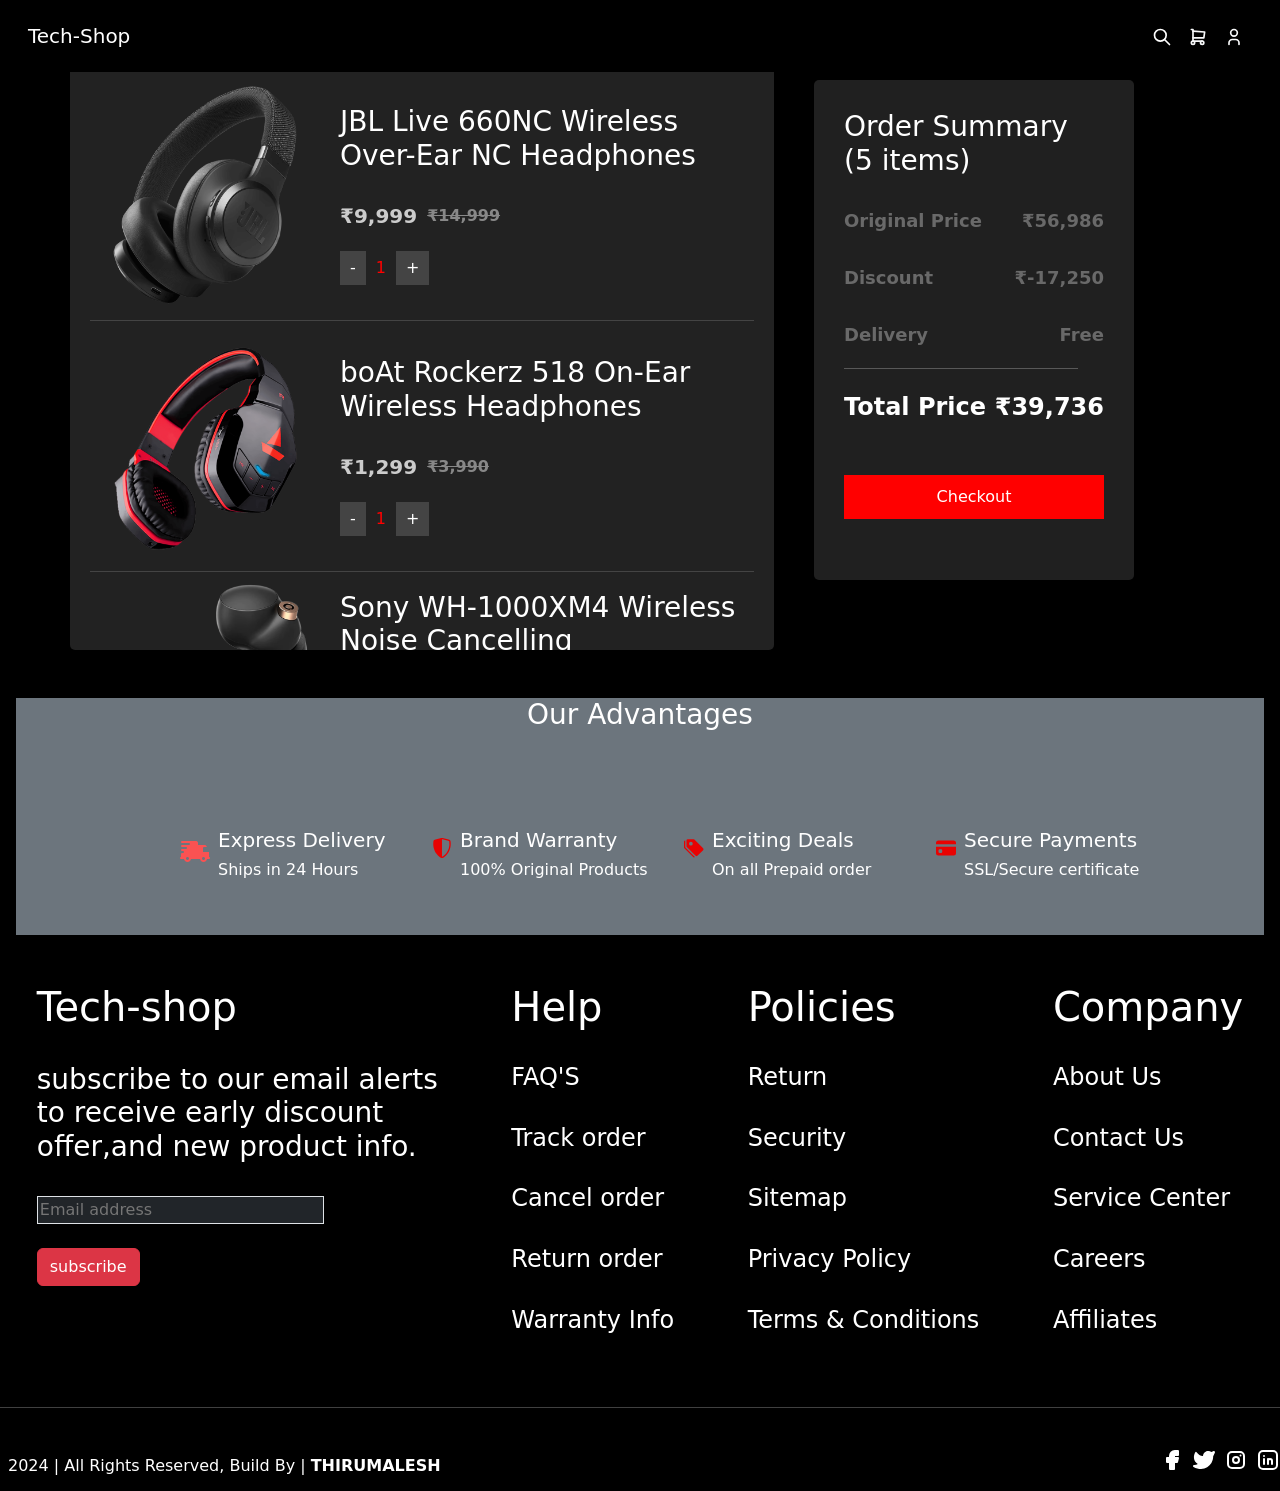
<file: cart.html>
<!DOCTYPE html>
<html>
<head>
    <meta charset="UTF-8">
    <meta name="viewport" content="width=device-width, initial-scale=1.0">
    <title>cart</title>
    <link href="https://cdn.jsdelivr.net/npm/bootstrap@5.3.3/dist/css/bootstrap.min.css" rel="stylesheet" integrity="sha384-QWTKZyjpPEjISv5WaRU9OFeRpok6YctnYmDr5pNlyT2bRjXh0JMhjY6hW+ALEwIH" crossorigin="anonymous">
    <link rel="stylesheet" href="./cart.css">
  </head>
<body class="bg-black text-white">

<!-- Navbar -->
 <header>
    <nav class="navbar fixed-top p-3 mb-2 bg-black text-white" >
        <div class="container-fluid">
          <a class="navbar-brand text-white" href="./index.html">Tech-Shop</a>
          <div class="d-flex ">
            <div class="p-2">
          <svg  xmlns="http://www.w3.org/2000/svg"  width="20"  height="20"  viewBox="0 0 24 24"  fill="none"  stroke="currentColor"  stroke-width="2"  stroke-linecap="round"  stroke-linejoin="round"  class="icon icon-tabler icons-tabler-outline icon-tabler-search"><path stroke="none" d="M0 0h24v24H0z" fill="none"/><path d="M10 10m-7 0a7 7 0 1 0 14 0a7 7 0 1 0 -14 0" /><path d="M21 21l-6 -6" /></svg>
          </div>
          <div class="p-2">
            <a href="./cart.html" class="link-light link-offset-2 link-underline-opacity-25 link-underline-opacity-100-hover">
          <svg  xmlns="http://www.w3.org/2000/svg"  width="20"  height="20"  viewBox="0 0 24 24"  fill="none"  stroke="currentColor"  stroke-width="2"  stroke-linecap="round"  stroke-linejoin="round"  class="icon icon-tabler icons-tabler-outline icon-tabler-shopping-cart"><path stroke="none" d="M0 0h24v24H0z" fill="none"/><path d="M6 19m-2 0a2 2 0 1 0 4 0a2 2 0 1 0 -4 0" /><path d="M17 19m-2 0a2 2 0 1 0 4 0a2 2 0 1 0 -4 0" /><path d="M17 17h-11v-14h-2" /><path d="M6 5l14 1l-1 7h-13" /></svg>
          </a>
          </div>
          <div class="p-2">
            <a href="./login.html" class="link-light link-offset-2 link-underline-opacity-25 link-underline-opacity-100-hover">
          <svg  xmlns="http://www.w3.org/2000/svg"  width="20"  height="20"  viewBox="0 0 24 24"  fill="none"  stroke="currentColor"  stroke-width="2"  stroke-linecap="round"  stroke-linejoin="round"  class="icon icon-tabler icons-tabler-outline icon-tabler-user"><path stroke="none" d="M0 0h24v24H0z" fill="none"/><path d="M8 7a4 4 0 1 0 8 0a4 4 0 0 0 -8 0" /><path d="M6 21v-2a4 4 0 0 1 4 -4h4a4 4 0 0 1 4 4v2" /></svg> </a>
          </div>
        </div>
        </div>
      </nav>
</header>

<!-- cart card -->
<div class="cart-content d-flex">
  <div class="cart-items ">
    <div class="cart-item">
      <img src="./images/jbl660nc-1.png" alt="JBL Headphones" class="product-img">
      <div class="item-details">
        <h3>JBL Live 660NC Wireless Over-Ear NC Headphones</h3>
        <div class="price">
          <span class="current-price">₹9,999</span>
          <span class="original-price">₹14,999</span>
        </div>
        <div class="quantity-control">
          <button class="btn-decrement">-</button>
          <span class="item-quantity">1</span>
          <button class="btn-increment">+</button>
        </div>
      </div>
      <i class="fa fa-trash delete-icon"></i>
    </div>

    <div class="cart-item">
      <img src="./images/boat518-1.png" alt="Boat Headphones" class="product-img">
      <div class="item-details">
        <h3>boAt Rockerz 518 On-Ear Wireless Headphones</h3>
        <div class="price">
          <span class="current-price">₹1,299</span>
          <span class="original-price">₹3,990</span>
        </div>
        <div class="quantity-control">
          <button class="btn-decrement">-</button>
          <span class="item-quantity">1</span>
          <button class="btn-increment">+</button>
        </div>
      </div>
      <i class="fa fa-trash delete-icon"></i>
    </div>

    <div class="cart-item">
      <img src="./images/sony1000xm4-1.png" alt="Sony Headphones" class="product-img">
      <div class="item-details">
        <h3>Sony WH-1000XM4 Wireless Noise Cancelling Headphones</h3>
        <div class="price">
          <span class="current-price">₹24,990</span>
          <span class="original-price">₹29,990</span>
        </div>
        <div class="quantity-control">
          <button class="btn-decrement">-</button>
          <span class="item-quantity">1</span>
          <button class="btn-increment">+</button>
        </div>
      </div>
      <i class="fa fa-trash delete-icon"></i>
    </div>

    <div class="cart-item">
      <img src="./images/boat110-1.png" alt="AirPods Pro" class="product-img">
      <div class="item-details">
        <h3>boat Bassheads 110</h3>
        <div class="price">
          <span class="current-price">₹449</span>
          <span class="original-price">₹999</span>
        </div>
        <div class="quantity-control">
          <button class="btn-decrement">-</button>
          <span class="item-quantity">1</span>
          <button class="btn-increment">+</button>
        </div>
      </div>
      <i class="fa fa-trash delete-icon"></i>
    </div>

    <div class="cart-item">
      <img src="./images/jbl100-1.png" alt="Anker Soundcore" class="product-img">
      <div class="item-details">
        <h3>JBL wave 100</h3>
        <div class="price">
          <span class="current-price">₹2,999</span>
          <span class="original-price">₹6,999</span>
        </div>
        <div class="quantity-control">
          <button class="btn-decrement">-</button>
          <span class="item-quantity">1</span>
          <button class="btn-increment">+</button>
        </div>
      </div>
      <i class="fa fa-trash delete-icon"></i>
    </div>
  </div>

  <div class="order-summary ">
    <h3>Order Summary (5 items)</h3>
    <div class="summary-item">
      <span>Original Price</span>
      <span>₹56,986 </span>
    </div>
    <div class="summary-item">
      <span>Discount</span>
      <span class="discount">₹-17,250</span>
    </div>
    <div class="summary-item ">
      <span>Delivery</span>
      <span class="free">Free</span>
    </div>
    <hr style="width: 90%; margin-top: 20px; margin-bottom: 20px;">
    <div class="total">
      <span>Total Price</span>
      <span>₹39,736</span>
    </div>
    <button class="checkout-btn">Checkout</button>
  </div>
  </div>



    <!-- <div>
    <div class=" col  ">
      <img src="./images/jbl660nc-1.png " height="100px">
    </div>
    <div></div>
    <div></div>
    <div></div>
    </div>
    <hr> -->

    <!-- <div>
    <div class=" col ">
      <img src="./images/jbl660nc-1.png " height="100px">
    </div>
    <div></div>
    <div></div>
    <div></div>
    </div> -->




 <!-- section part -->
 <section class="bg-secondary m-3 mt-5">
    <h3 class="text-center">Our Advantages</h3>
    <div class="row m-5 p-5">
      <div class="col ms-5 d-flex">
           <div class="p-2">
             <img src="./images/icons8-truck-30.png">
           </div>
          <div>
             <h5>Express Delivery</h5>
             <h6>Ships in 24 Hours</h6>
          </div>
      </div>
      
      <div class="col d-flex">
        <div class="p-2">
        <svg xmlns="http://www.w3.org/2000/svg" width="20" height="20" fill="#E80202" class="bi bi-shield-shaded" viewBox="0 0 16 16">
<path fill-rule="evenodd"
  d="M8 14.933a1 1 0 0 0 .1-.025q.114-.034.294-.118c.24-.113.547-.29.893-.533a10.7 10.7 0 0 0 2.287-2.233c1.527-1.997 2.807-5.031 2.253-9.188a.48.48 0 0 0-.328-.39c-.651-.213-1.75-.56-2.837-.855C9.552 1.29 8.531 1.067 8 1.067zM5.072.56C6.157.265 7.31 0 8 0s1.843.265 2.928.56c1.11.3 2.229.655 2.887.87a1.54 1.54 0 0 1 1.044 1.262c.596 4.477-.787 7.795-2.465 9.99a11.8 11.8 0 0 1-2.517 2.453 7 7 0 0 1-1.048.625c-.28.132-.581.24-.829.24s-.548-.108-.829-.24a7 7 0 0 1-1.048-.625 11.8 11.8 0 0 1-2.517-2.453C1.928 10.487.545 7.169 1.141 2.692A1.54 1.54 0 0 1 2.185 1.43 63 63 0 0 1 5.072.56" />
              </svg>
          </div>
          <div>
              <h5>Brand Warranty</h5>
              <h6>100% Original Products</h6>
          </div>
          </div>

          
      <div class="col d-flex">
        <div class="p-2">
        <svg xmlns="http://www.w3.org/2000/svg" width="20" height="20" fill="#E80202" class="bi bi-tags-fill" viewBox="0 0 16 16">
           <path
         d="M2 2a1 1 0 0 1 1-1h4.586a1 1 0 0 1 .707.293l7 7a1 1 0 0 1 0 1.414l-4.586 4.586a1 1 0 0 1-1.414 0l-7-7A1 1 0 0 1 2 6.586zm3.5 4a1.5 1.5 0 1 0 0-3 1.5 1.5 0 0 0 0 3" />
               <path
           d="M1.293 7.793A1 1 0 0 1 1 7.086V2a1 1 0 0 0-1 1v4.586a1 1 0 0 0 .293.707l7 7a1 1 0 0 0 1.414 0l.043-.043z"/></svg>
        </div>
        <div>
        <h5>Exciting Deals</h5>
        <h6>On all Prepaid order</h6>
      </div>
      </div>



      <div class="col d-flex">
        <div class="p-2">
        <svg xmlns="http://www.w3.org/2000/svg" width="20" height="20" fill="#E80202" class="bi bi-credit-card-fill" viewBox="0 0 16 16">
         <path d="M0 4a2 2 0 0 1 2-2h12a2 2 0 0 1 2 2v1H0zm0 3v5a2 2 0 0 0 2 2h12a2 2 0 0 0 2-2V7zm3 2h1a1 1 0 0 1 1 1v1a1 1 0 0 1-1 1H3a1 1 0 0 1-1-1v-1a1 1 0 0 1 1-1" /> </svg>
          </div>
          <div>
        <h5>Secure Payments</h5>
        <h6>SSL/Secure certificate</h6>
      </div>
      </div>
      </div>
  </section>

 <!--footer part  -->
 <footer class="bg-black text-white">
    <section class="d-flex justify-content-around">
        <div>
            <h1>Tech-shop</h1><br>
            <h3>subscribe to our email alerts<br> to receive early discount<br> offer,and new product info. </h3><br>
            <input id="email" type="email"placeholder="Email address" size="30%"class="bg-dark border" ><br></br>
            <button type="button" class="btn btn-danger">subscribe</button>
            
        </div>

        <div>
            <h1>Help</h1><br>
            <h4>FAQ'S</h4><br>
            <h4>Track order</h4><br>
            <h4>Cancel order</h4><br>
            <h4>Return order</h4><br>
            <h4>Warranty Info</h4>
        </div>

        <div>
            <h1>Policies</h1><br>
            <h4>Return</h4><br>
            <h4>Security</h4><br>
            <h4>Sitemap</h4><br>
            <h4>Privacy Policy</h4><br>
            <h4>Terms & Conditions</h4>                
        </div>

        <div>
            <h1>Company</h1><br>
            <h4>About Us</h4><br>
            <h4>Contact Us</h4><br>
            <h4>Service Center</h4><br>
            <h4>Careers</h4><br>
            <h4>Affiliates</h4><br>
        </div>
    </section>
    <br>
    <hr>
    <br>
    <section class="d-flex ">
        <div class="p-2 flex-grow-1">
            <h6>2024 | All Rights Reserved, Build By | <b>THIRUMALESH</b></h6>
        </div>
        <div class="d-flex">
            <div class="ms-2"><svg  xmlns="http://www.w3.org/2000/svg"  width="24"  height="24"  viewBox="0 0 24 24"  fill="currentColor"  class="icon icon-tabler icons-tabler-filled icon-tabler-brand-facebook"><path stroke="none" d="M0 0h24v24H0z" fill="none"/><path d="M18 2a1 1 0 0 1 .993 .883l.007 .117v4a1 1 0 0 1 -.883 .993l-.117 .007h-3v1h3a1 1 0 0 1 .991 1.131l-.02 .112l-1 4a1 1 0 0 1 -.858 .75l-.113 .007h-2v6a1 1 0 0 1 -.883 .993l-.117 .007h-4a1 1 0 0 1 -.993 -.883l-.007 -.117v-6h-2a1 1 0 0 1 -.993 -.883l-.007 -.117v-4a1 1 0 0 1 .883 -.993l.117 -.007h2v-1a6 6 0 0 1 5.775 -5.996l.225 -.004h3z" /></svg></div>
            <div class="ms-2"><svg  xmlns="http://www.w3.org/2000/svg"  width="24"  height="24"  viewBox="0 0 24 24"  fill="currentColor"  class="icon icon-tabler icons-tabler-filled icon-tabler-brand-twitter"><path stroke="none" d="M0 0h24v24H0z" fill="none"/><path d="M14.058 3.41c-1.807 .767 -2.995 2.453 -3.056 4.38l-.002 .182l-.243 -.023c-2.392 -.269 -4.498 -1.512 -5.944 -3.531a1 1 0 0 0 -1.685 .092l-.097 .186l-.049 .099c-.719 1.485 -1.19 3.29 -1.017 5.203l.03 .273c.283 2.263 1.5 4.215 3.779 5.679l.173 .107l-.081 .043c-1.315 .663 -2.518 .952 -3.827 .9c-1.056 -.04 -1.446 1.372 -.518 1.878c3.598 1.961 7.461 2.566 10.792 1.6c4.06 -1.18 7.152 -4.223 8.335 -8.433l.127 -.495c.238 -.993 .372 -2.006 .401 -3.024l.003 -.332l.393 -.779l.44 -.862l.214 -.434l.118 -.247c.265 -.565 .456 -1.033 .574 -1.43l.014 -.056l.008 -.018c.22 -.593 -.166 -1.358 -.941 -1.358l-.122 .007a.997 .997 0 0 0 -.231 .057l-.086 .038a7.46 7.46 0 0 1 -.88 .36l-.356 .115l-.271 .08l-.772 .214c-1.336 -1.118 -3.144 -1.254 -5.012 -.554l-.211 .084z" /></svg></div>
            <div class="ms-2"><svg  xmlns="http://www.w3.org/2000/svg"  width="24"  height="24"  viewBox="0 0 24 24"  fill="none"  stroke="currentColor"  stroke-width="2"  stroke-linecap="round"  stroke-linejoin="round"  class="icon icon-tabler icons-tabler-outline icon-tabler-brand-instagram"><path stroke="none" d="M0 0h24v24H0z" fill="none"/><path d="M4 8a4 4 0 0 1 4 -4h8a4 4 0 0 1 4 4v8a4 4 0 0 1 -4 4h-8a4 4 0 0 1 -4 -4z" /><path d="M9 12a3 3 0 1 0 6 0a3 3 0 0 0 -6 0" /><path d="M16.5 7.5v.01" /></svg></div>
            <div class="ms-2"><svg  xmlns="http://www.w3.org/2000/svg"  width="24"  height="24"  viewBox="0 0 24 24"  fill="none"  stroke="currentColor"  stroke-width="2"  stroke-linecap="round"  stroke-linejoin="round"  class="icon icon-tabler icons-tabler-outline icon-tabler-brand-linkedin"><path stroke="none" d="M0 0h24v24H0z" fill="none"/><path d="M8 11v5" /><path d="M8 8v.01" /><path d="M12 16v-5" /><path d="M16 16v-3a2 2 0 1 0 -4 0" /><path d="M3 7a4 4 0 0 1 4 -4h10a4 4 0 0 1 4 4v10a4 4 0 0 1 -4 4h-10a4 4 0 0 1 -4 -4z" /></svg></div>
        </div>
    </section>
</footer> 
<script src="https://cdn.jsdelivr.net/npm/bootstrap@5.3.3/dist/js/bootstrap.bundle.min.js" integrity="sha384-YvpcrYf0tY3lHB60NNkmXc5s9fDVZLESaAA55NDzOxhy9GkcIdslK1eN7N6jIeHz" crossorigin="anonymous"></script>
</body>
</html>
</file>
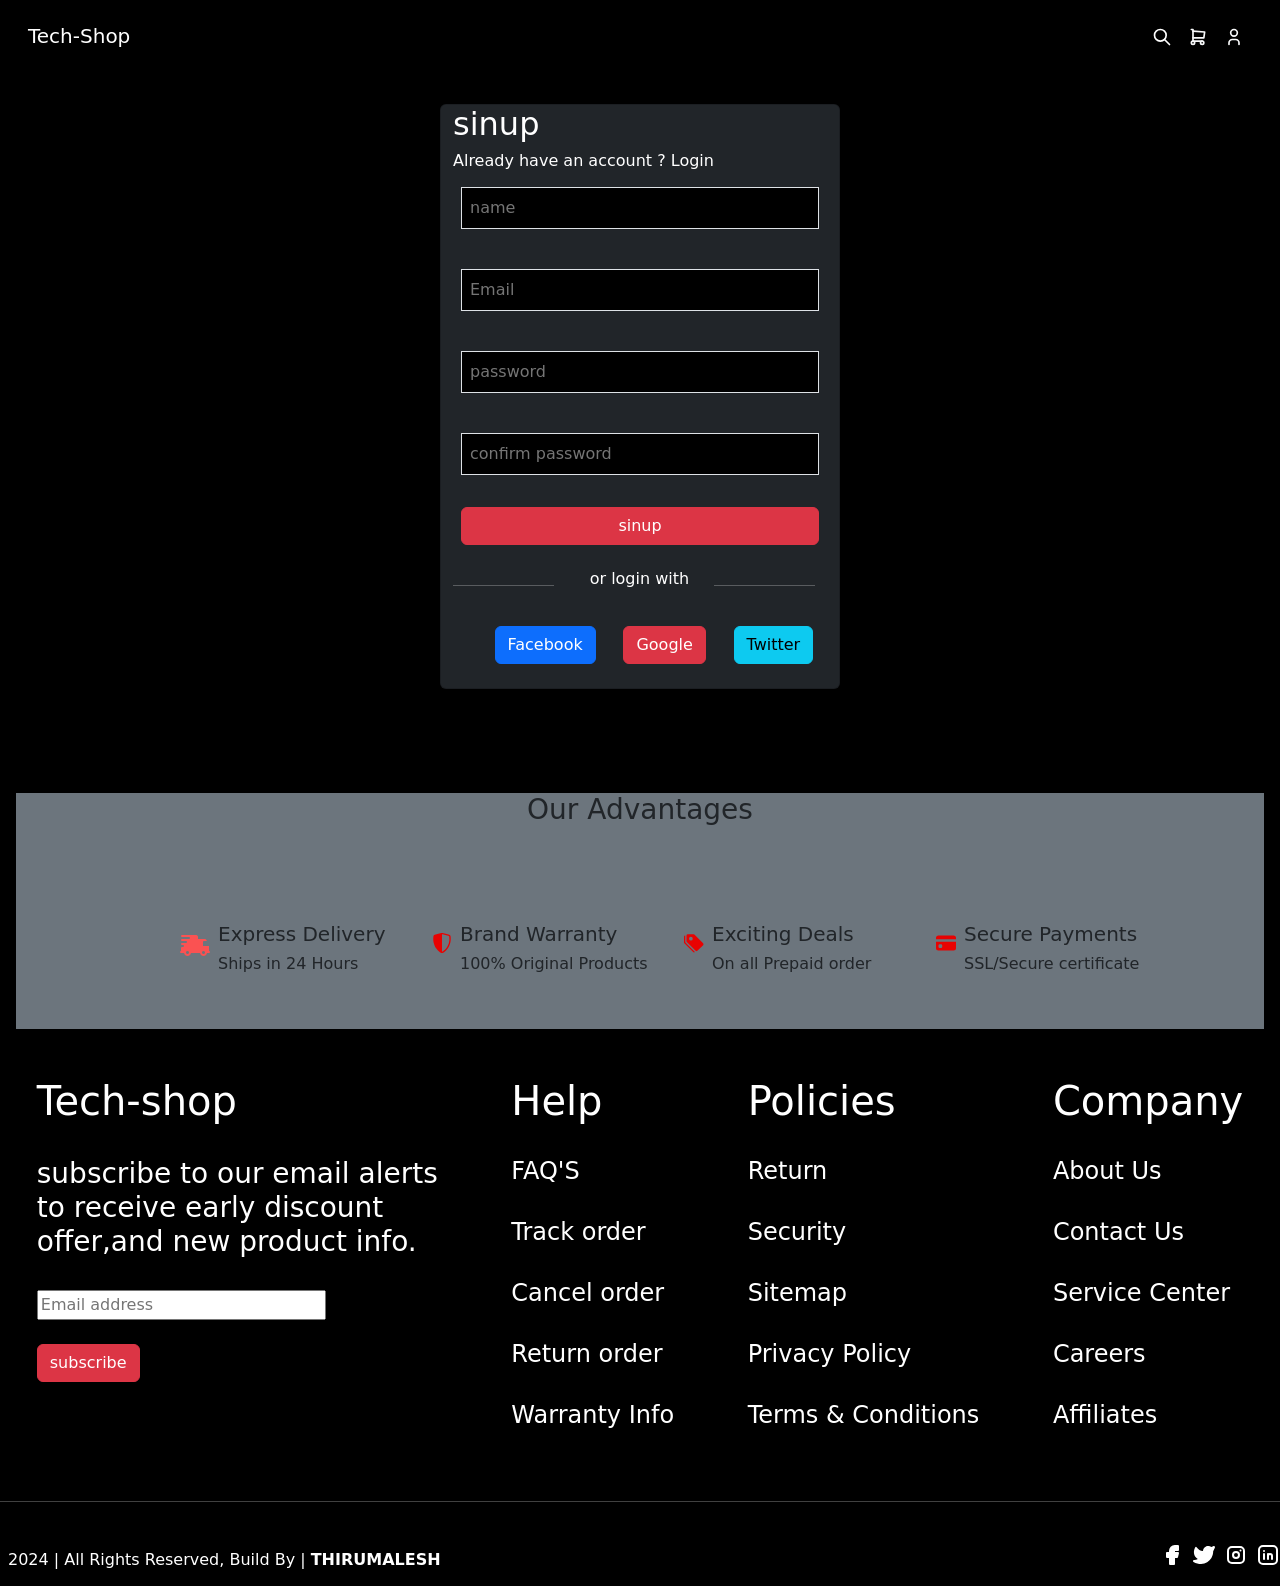
<file: login.html>
<!DOCTYPE html>
<html>
<head>
    <meta charset="UTF-8">
    <meta name="viewport" content="width=device-width, initial-scale=1.0">
    <title>login </title>
    <link href="https://cdn.jsdelivr.net/npm/bootstrap@5.3.3/dist/css/bootstrap.min.css" rel="stylesheet" integrity="sha384-QWTKZyjpPEjISv5WaRU9OFeRpok6YctnYmDr5pNlyT2bRjXh0JMhjY6hW+ALEwIH" crossorigin="anonymous">
</head>
<body class="bg-black">
<!-- Navbar -->
 <header>
    <nav class="navbar fixed-top p-3 mb-2 bg-black text-white" >
        <div class="container-fluid">
          <a class="navbar-brand text-white" href="./index.html">Tech-Shop</a>
          <div class="d-flex ">
            <div class="p-2">
          <svg  xmlns="http://www.w3.org/2000/svg"  width="20"  height="20"  viewBox="0 0 24 24"  fill="none"  stroke="currentColor"  stroke-width="2"  stroke-linecap="round"  stroke-linejoin="round"  class="icon icon-tabler icons-tabler-outline icon-tabler-search"><path stroke="none" d="M0 0h24v24H0z" fill="none"/><path d="M10 10m-7 0a7 7 0 1 0 14 0a7 7 0 1 0 -14 0" /><path d="M21 21l-6 -6" /></svg>
          </div>
          <div class="p-2">
            <a href="./cart.html" class="link-light link-offset-2 link-underline-opacity-25 link-underline-opacity-100-hover">
          <svg  xmlns="http://www.w3.org/2000/svg"  width="20"  height="20"  viewBox="0 0 24 24"  fill="none"  stroke="currentColor"  stroke-width="2"  stroke-linecap="round"  stroke-linejoin="round"  class="icon icon-tabler icons-tabler-outline icon-tabler-shopping-cart"><path stroke="none" d="M0 0h24v24H0z" fill="none"/><path d="M6 19m-2 0a2 2 0 1 0 4 0a2 2 0 1 0 -4 0" /><path d="M17 19m-2 0a2 2 0 1 0 4 0a2 2 0 1 0 -4 0" /><path d="M17 17h-11v-14h-2" /><path d="M6 5l14 1l-1 7h-13" /></svg>
          </a>
          </div>
          <div class="p-2">
            <a href="./login.html" class="link-light link-offset-2 link-underline-opacity-25 link-underline-opacity-100-hover">
          <svg  xmlns="http://www.w3.org/2000/svg"  width="20"  height="20"  viewBox="0 0 24 24"  fill="none"  stroke="currentColor"  stroke-width="2"  stroke-linecap="round"  stroke-linejoin="round"  class="icon icon-tabler icons-tabler-outline icon-tabler-user"><path stroke="none" d="M0 0h24v24H0z" fill="none"/><path d="M8 7a4 4 0 1 0 8 0a4 4 0 0 0 -8 0" /><path d="M6 21v-2a4 4 0 0 1 4 -4h4a4 4 0 0 1 4 4v2" /></svg> </a>
          </div>
        </div>
        </div>
      </nav>
</header>


<section class="">
    <div class="row m-5 p-2 flex-grow-1 justify-content-around text-white" >
      <form class=" card m-5  bg-dark text-white" style=" width: 25rem;">
        <h2>sinup</h2>
        <h6>Already have an account ? Login</h6>
      <input class="m-2 bg-black border p-2 text-white" type="text"placeholder="name">
      <br>
      <input class="m-2 bg-black border p-2 text-white " type="text"placeholder="Email">
      <br>
      <input class="m-2 bg-black border p-2 text-white" type="text"placeholder="password">
      <br>
      <input class="m-2 bg-black border p-2 text-white" type="text"placeholder="confirm password">
      <br>
      <button type="button " class="btn btn-danger btn-md ms-2 me-2 ">sinup</button>
      <br>
      <div class="row">
        <div class="col pe-4">
          <hr>
        </div>
        <div class="col">
          <h6>or login with</h6>
        </div>
        <div class="col pe-4">
          <hr>
        </div>
      </div>
      <br>
      <div class="d-flex justify-content-around text-white">
        <div class="bg-black"></div>
        <a href="https://www.facebook.com/login.php/" class="btn btn-primary " target="_blank">Facebook</a>
        <a href="https://accounts.google.com/v3/signin/identifier?elo=1&ifkv=AeZLP990SRY7ZBImdIAyLbCWTwBwxfZzbG-Ru4uRhgJwuo7KzFV-F0SZ74ZBHOgqhZiaPExZGXR1IA&ddm=1&flowName=GlifWebSignIn&flowEntry=ServiceLogin&continue=https%3A%2F%2Faccounts.google.com%2FManageAccount%3Fnc%3D1" class="btn btn-danger" target="_blank">Google</a>
        <a href="https://x.com/i/flow/login?input_flow_data=%7B%22requested_variant%22%3A%22eyIiOiIiLCJteCI6IjIifQ%3D%3D%22%7D" class=" btn btn-info" target="_blank">Twitter</a>
      </div>
      <br>
      </form>
    </div>
</section>



 <!-- section part -->
 <section class="bg-secondary m-3 mt-5">
    <h3 class="text-center">Our Advantages</h3>
    <div class="row m-5 p-5">
      <div class="col ms-5 d-flex">
           <div class="p-2">
             <img src="./images/icons8-truck-30.png">
           </div>
          <div>
             <h5>Express Delivery</h5>
             <h6>Ships in 24 Hours</h6>
          </div>
      </div>
      
      <div class="col d-flex">
        <div class="p-2">
        <svg xmlns="http://www.w3.org/2000/svg" width="20" height="20" fill="#E80202" class="bi bi-shield-shaded" viewBox="0 0 16 16">
<path fill-rule="evenodd"
  d="M8 14.933a1 1 0 0 0 .1-.025q.114-.034.294-.118c.24-.113.547-.29.893-.533a10.7 10.7 0 0 0 2.287-2.233c1.527-1.997 2.807-5.031 2.253-9.188a.48.48 0 0 0-.328-.39c-.651-.213-1.75-.56-2.837-.855C9.552 1.29 8.531 1.067 8 1.067zM5.072.56C6.157.265 7.31 0 8 0s1.843.265 2.928.56c1.11.3 2.229.655 2.887.87a1.54 1.54 0 0 1 1.044 1.262c.596 4.477-.787 7.795-2.465 9.99a11.8 11.8 0 0 1-2.517 2.453 7 7 0 0 1-1.048.625c-.28.132-.581.24-.829.24s-.548-.108-.829-.24a7 7 0 0 1-1.048-.625 11.8 11.8 0 0 1-2.517-2.453C1.928 10.487.545 7.169 1.141 2.692A1.54 1.54 0 0 1 2.185 1.43 63 63 0 0 1 5.072.56" />
              </svg>
          </div>
          <div>
              <h5>Brand Warranty</h5>
              <h6>100% Original Products</h6>
          </div>
          </div>

          
      <div class="col d-flex">
        <div class="p-2">
        <svg xmlns="http://www.w3.org/2000/svg" width="20" height="20" fill="#E80202" class="bi bi-tags-fill" viewBox="0 0 16 16">
           <path
         d="M2 2a1 1 0 0 1 1-1h4.586a1 1 0 0 1 .707.293l7 7a1 1 0 0 1 0 1.414l-4.586 4.586a1 1 0 0 1-1.414 0l-7-7A1 1 0 0 1 2 6.586zm3.5 4a1.5 1.5 0 1 0 0-3 1.5 1.5 0 0 0 0 3" />
               <path
           d="M1.293 7.793A1 1 0 0 1 1 7.086V2a1 1 0 0 0-1 1v4.586a1 1 0 0 0 .293.707l7 7a1 1 0 0 0 1.414 0l.043-.043z"/></svg>
        </div>
        <div>
        <h5>Exciting Deals</h5>
        <h6>On all Prepaid order</h6>
      </div>
      </div>



      <div class="col d-flex">
        <div class="p-2">
        <svg xmlns="http://www.w3.org/2000/svg" width="20" height="20" fill="#E80202" class="bi bi-credit-card-fill" viewBox="0 0 16 16">
         <path d="M0 4a2 2 0 0 1 2-2h12a2 2 0 0 1 2 2v1H0zm0 3v5a2 2 0 0 0 2 2h12a2 2 0 0 0 2-2V7zm3 2h1a1 1 0 0 1 1 1v1a1 1 0 0 1-1 1H3a1 1 0 0 1-1-1v-1a1 1 0 0 1 1-1" /> </svg>
          </div>
          <div>
        <h5>Secure Payments</h5>
        <h6>SSL/Secure certificate</h6>
      </div>
      </div>
      </div>
  </section>

 <!--footer part  -->
 <footer class="bg-black text-white">
    <section class="d-flex justify-content-around">
        <div>
            <h1>Tech-shop</h1><br>
            <h3>subscribe to our email alerts<br> to receive early discount<br> offer,and new product info. </h3><br>
            <input id="email" type="email"placeholder="Email address" size="30%"><br></br>
            <button type="button" class="btn btn-danger">subscribe</button>
            
        </div>

        <div>
            <h1>Help</h1><br>
            <h4>FAQ'S</h4><br>
            <h4>Track order</h4><br>
            <h4>Cancel order</h4><br>
            <h4>Return order</h4><br>
            <h4>Warranty Info</h4>
        </div>

        <div>
            <h1>Policies</h1><br>
            <h4>Return</h4><br>
            <h4>Security</h4><br>
            <h4>Sitemap</h4><br>
            <h4>Privacy Policy</h4><br>
            <h4>Terms & Conditions</h4>                
        </div>

        <div>
            <h1>Company</h1><br>
            <h4>About Us</h4><br>
            <h4>Contact Us</h4><br>
            <h4>Service Center</h4><br>
            <h4>Careers</h4><br>
            <h4>Affiliates</h4><br>
        </div>
    </section>
    <br>
    <hr>
    <br>
    <section class="d-flex ">
        <div class="p-2 flex-grow-1">
            <h6>2024 | All Rights Reserved, Build By | <b>THIRUMALESH</b></h6>
        </div>
        <div class="d-flex">
            <div class="ms-2"><svg  xmlns="http://www.w3.org/2000/svg"  width="24"  height="24"  viewBox="0 0 24 24"  fill="currentColor"  class="icon icon-tabler icons-tabler-filled icon-tabler-brand-facebook"><path stroke="none" d="M0 0h24v24H0z" fill="none"/><path d="M18 2a1 1 0 0 1 .993 .883l.007 .117v4a1 1 0 0 1 -.883 .993l-.117 .007h-3v1h3a1 1 0 0 1 .991 1.131l-.02 .112l-1 4a1 1 0 0 1 -.858 .75l-.113 .007h-2v6a1 1 0 0 1 -.883 .993l-.117 .007h-4a1 1 0 0 1 -.993 -.883l-.007 -.117v-6h-2a1 1 0 0 1 -.993 -.883l-.007 -.117v-4a1 1 0 0 1 .883 -.993l.117 -.007h2v-1a6 6 0 0 1 5.775 -5.996l.225 -.004h3z" /></svg></div>
            <div class="ms-2"><svg  xmlns="http://www.w3.org/2000/svg"  width="24"  height="24"  viewBox="0 0 24 24"  fill="currentColor"  class="icon icon-tabler icons-tabler-filled icon-tabler-brand-twitter"><path stroke="none" d="M0 0h24v24H0z" fill="none"/><path d="M14.058 3.41c-1.807 .767 -2.995 2.453 -3.056 4.38l-.002 .182l-.243 -.023c-2.392 -.269 -4.498 -1.512 -5.944 -3.531a1 1 0 0 0 -1.685 .092l-.097 .186l-.049 .099c-.719 1.485 -1.19 3.29 -1.017 5.203l.03 .273c.283 2.263 1.5 4.215 3.779 5.679l.173 .107l-.081 .043c-1.315 .663 -2.518 .952 -3.827 .9c-1.056 -.04 -1.446 1.372 -.518 1.878c3.598 1.961 7.461 2.566 10.792 1.6c4.06 -1.18 7.152 -4.223 8.335 -8.433l.127 -.495c.238 -.993 .372 -2.006 .401 -3.024l.003 -.332l.393 -.779l.44 -.862l.214 -.434l.118 -.247c.265 -.565 .456 -1.033 .574 -1.43l.014 -.056l.008 -.018c.22 -.593 -.166 -1.358 -.941 -1.358l-.122 .007a.997 .997 0 0 0 -.231 .057l-.086 .038a7.46 7.46 0 0 1 -.88 .36l-.356 .115l-.271 .08l-.772 .214c-1.336 -1.118 -3.144 -1.254 -5.012 -.554l-.211 .084z" /></svg></div>
            <div class="ms-2"><svg  xmlns="http://www.w3.org/2000/svg"  width="24"  height="24"  viewBox="0 0 24 24"  fill="none"  stroke="currentColor"  stroke-width="2"  stroke-linecap="round"  stroke-linejoin="round"  class="icon icon-tabler icons-tabler-outline icon-tabler-brand-instagram"><path stroke="none" d="M0 0h24v24H0z" fill="none"/><path d="M4 8a4 4 0 0 1 4 -4h8a4 4 0 0 1 4 4v8a4 4 0 0 1 -4 4h-8a4 4 0 0 1 -4 -4z" /><path d="M9 12a3 3 0 1 0 6 0a3 3 0 0 0 -6 0" /><path d="M16.5 7.5v.01" /></svg></div>
            <div class="ms-2"><svg  xmlns="http://www.w3.org/2000/svg"  width="24"  height="24"  viewBox="0 0 24 24"  fill="none"  stroke="currentColor"  stroke-width="2"  stroke-linecap="round"  stroke-linejoin="round"  class="icon icon-tabler icons-tabler-outline icon-tabler-brand-linkedin"><path stroke="none" d="M0 0h24v24H0z" fill="none"/><path d="M8 11v5" /><path d="M8 8v.01" /><path d="M12 16v-5" /><path d="M16 16v-3a2 2 0 1 0 -4 0" /><path d="M3 7a4 4 0 0 1 4 -4h10a4 4 0 0 1 4 4v10a4 4 0 0 1 -4 4h-10a4 4 0 0 1 -4 -4z" /></svg></div>
        </div>
    </section>
</footer> 
<script src="https://cdn.jsdelivr.net/npm/bootstrap@5.3.3/dist/js/bootstrap.bundle.min.js" integrity="sha384-YvpcrYf0tY3lHB60NNkmXc5s9fDVZLESaAA55NDzOxhy9GkcIdslK1eN7N6jIeHz" crossorigin="anonymous"></script>
</body>
</html>
</file>
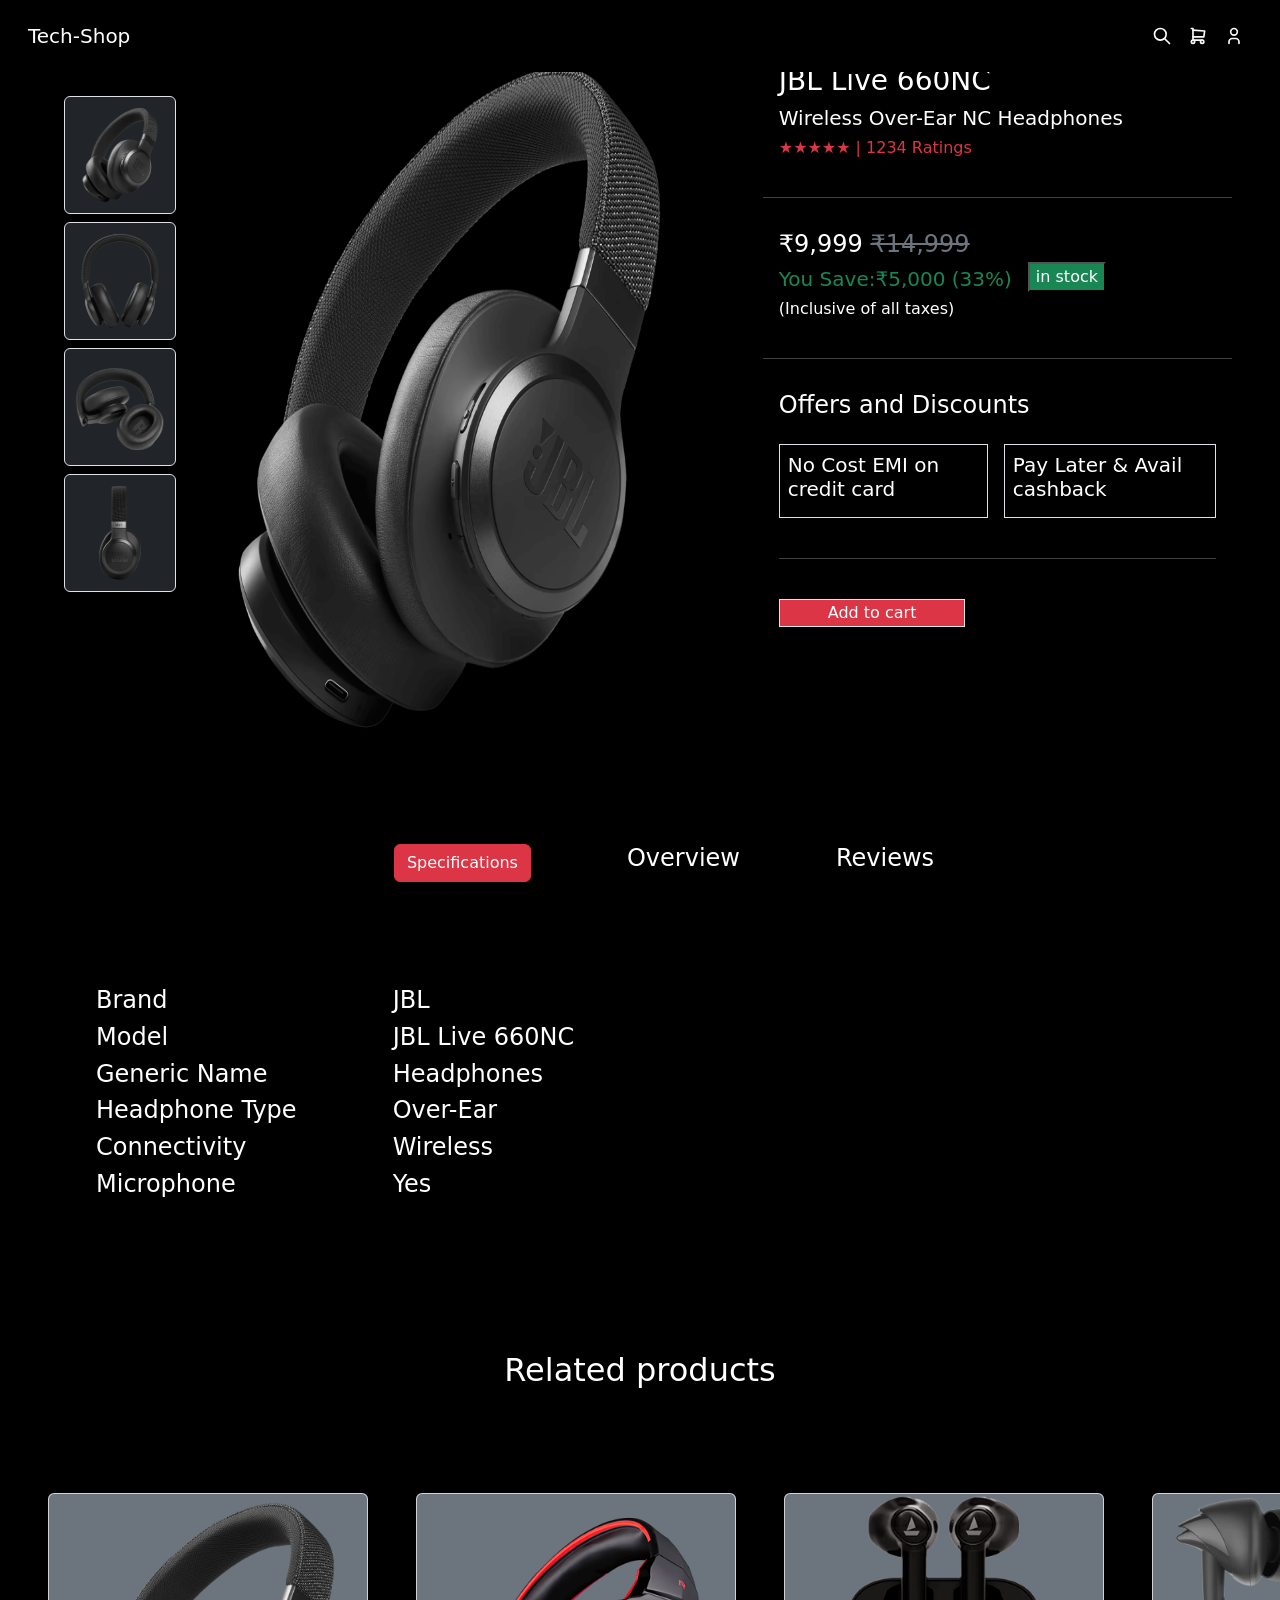
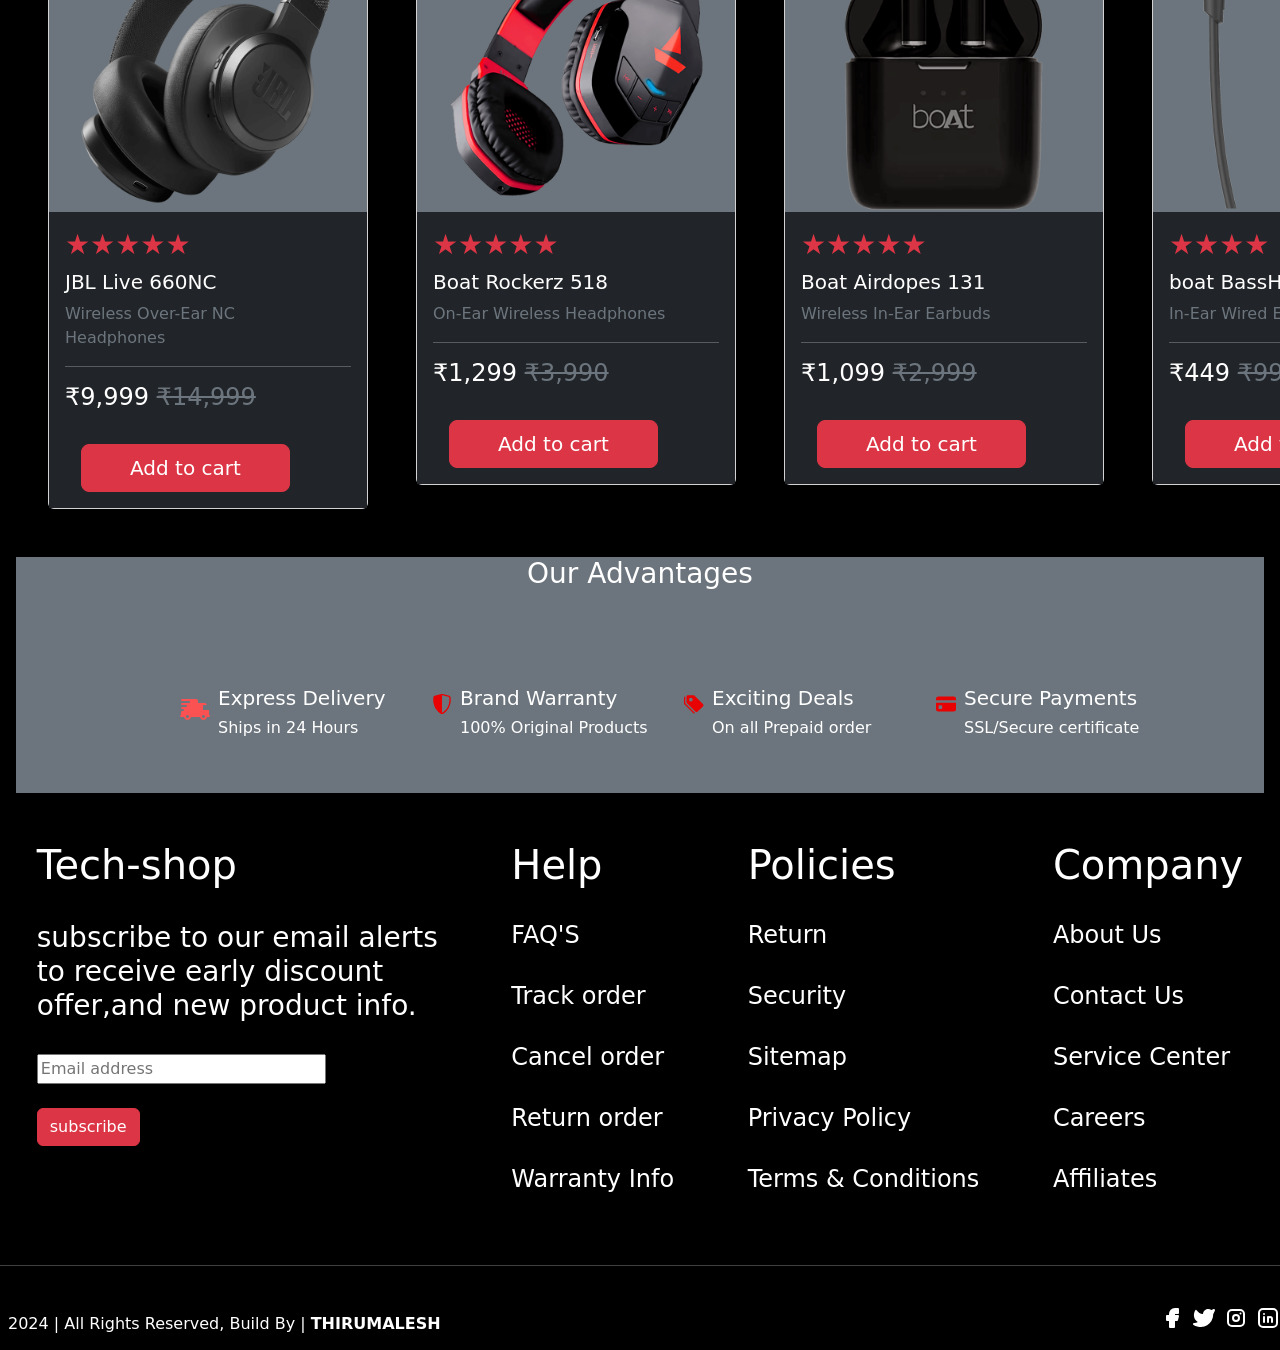
<file: product.html>
<head>
    <meta charset="UTF-8">
    <meta name="viewport" content="width=device-width, initial-scale=1.0">
    <title>product</title>
    <link href="https://cdn.jsdelivr.net/npm/bootstrap@5.3.3/dist/css/bootstrap.min.css" rel="stylesheet" integrity="sha384-QWTKZyjpPEjISv5WaRU9OFeRpok6YctnYmDr5pNlyT2bRjXh0JMhjY6hW+ALEwIH" crossorigin="anonymous">
</head>
<style>
  #product{
    text-decoration: none;
} 
</style>
<body class="bg-black text-white">

<!-- Navbar -->
 <header>
    <nav class="navbar fixed-top p-3 mb-2 bg-black text-white" >
        <div class="container-fluid">
          <a class="navbar-brand text-white" href="./index.html">Tech-Shop</a>
          <div class="d-flex ">
            <div class="p-2">
          <svg  xmlns="http://www.w3.org/2000/svg"  width="20"  height="20"  viewBox="0 0 24 24"  fill="none"  stroke="currentColor"  stroke-width="2"  stroke-linecap="round"  stroke-linejoin="round"  class="icon icon-tabler icons-tabler-outline icon-tabler-search"><path stroke="none" d="M0 0h24v24H0z" fill="none"/><path d="M10 10m-7 0a7 7 0 1 0 14 0a7 7 0 1 0 -14 0" /><path d="M21 21l-6 -6" /></svg>
          </div>
          <div class="p-2">
            <a href="./cart.html" class="link-light link-offset-2 link-underline-opacity-25 link-underline-opacity-100-hover">
          <svg  xmlns="http://www.w3.org/2000/svg"  width="20"  height="20"  viewBox="0 0 24 24"  fill="none"  stroke="currentColor"  stroke-width="2"  stroke-linecap="round"  stroke-linejoin="round"  class="icon icon-tabler icons-tabler-outline icon-tabler-shopping-cart"><path stroke="none" d="M0 0h24v24H0z" fill="none"/><path d="M6 19m-2 0a2 2 0 1 0 4 0a2 2 0 1 0 -4 0" /><path d="M17 19m-2 0a2 2 0 1 0 4 0a2 2 0 1 0 -4 0" /><path d="M17 17h-11v-14h-2" /><path d="M6 5l14 1l-1 7h-13" /></svg>
          </a>
          </div>
          <div class="p-2">
            <a href="./login.html" class="link-light link-offset-2 link-underline-opacity-25 link-underline-opacity-100-hover">
          <svg  xmlns="http://www.w3.org/2000/svg"  width="20"  height="20"  viewBox="0 0 24 24"  fill="none"  stroke="currentColor"  stroke-width="2"  stroke-linecap="round"  stroke-linejoin="round"  class="icon icon-tabler icons-tabler-outline icon-tabler-user"><path stroke="none" d="M0 0h24v24H0z" fill="none"/><path d="M8 7a4 4 0 1 0 8 0a4 4 0 0 0 -8 0" /><path d="M6 21v-2a4 4 0 0 1 4 -4h4a4 4 0 0 1 4 4v2" /></svg> </a>
          </div>
        </div>
        </div>
      </nav>
</header>


<section class="m-5 d-flex ">

    <div class=" ms-2  ">
           <div class="card bg-dark m-2 mt-5 p-2 border" style="width: 7rem;" >
      <img src="./images/jbl660nc-1.png" height="100px">
      </div>
      <div class="card bg-dark m-2 p-2 border" style="width: 7rem;">
      <img src="./images/jbl660nc-2.png" height="100px">
      </div>
      <div class="card bg-dark m-2 p-2 border" style="width: 7rem;">
        <img src="./images/jbl660nc-3.png"  height="100px">
      </div>
      <div class="card bg-dark m-2 p-2 border" style="width: 7rem;">
        <img src="./images/jbl660nc-4.png" height="100px" alt="">
      </div>
      </div>

    
    <div class=" ">
      <img src="./images/jbl660nc-1.png" height="700px" width="100%">
    </div>


    <div class=" ms-5 ">
    <div class=" col p-3">
      <h3>JBL Live 660NC</h3>
      <h5>Wireless Over-Ear NC Headphones</h5>
      <h6 class="text-danger">★★★★★ | 1234 Ratings </h6>
    </div>
  <hr>
    <div class="  p-3">
      <div class="d-flex">
      <div class="">
      <h4>₹9,999 <del class="text-secondary">₹14,999</del></h4>
      <h5 class="text-success">You Save:₹5,000 (33%)</h5>
      <h6>(Inclusive of all taxes)</h6>
      </div>
      <div class=" ms-2 mt-4">
        <button class="m-2 bg-success text-white border-none" type="button"> in stock</button>
      </div>
      </div>
      </div>
      <hr>
      <div class="col p-3">
        <h4>Offers and Discounts</h4>
        <div class="d-flex mt-4 ">
        <div class="border p-2 me-2 ">
        <h5>No Cost EMI on credit card</h5>
        </div>
        <div class="border p-2 ms-2">
        <h5>Pay Later & Avail cashback</h5>
        </div>
      </div>
      <br>
      <hr>
      <br>
      <input type="submit" value="Add to cart" class=" ps-5 pe-5 bg-danger text-white border">
      </div>
</section>


<section class="">
  <div class="d-flex justify-content-center">
    <div class="p-5 ms-5">
      <h4 class="btn btn-danger">Specifications</h4>
    </div>
    <div class="p-5">
    <h4>Overview</h4>
    </div>
    <div class="p-5  justify-content-end">
      <h4>Reviews</h4>
    </div>
  </div>
</section>


<section class="d-flex ms-5" >
  <div class="p-5">
    <div>
      <h4>Brand</h4>
    </div>
    <div>
      <h4>Model</h4>
    </div>
    <div>
      <h4>Generic Name</h4> 
    </div>
    <div>
      <h4>Headphone Type</h4>
    </div>
    <div>
      <h4>Connectivity</h4>
    </div>
    <div>
      <h4>Microphone</h4>
    </div>
  </div>

<div class="p-5">
  <div >
    <h4>JBL</h4>
  </div>
  <div>
    <h4>JBL Live 660NC</h4>
  </div>
  <div>
    <h4>Headphones</h4>
  </div>
  <div>
    <h4>Over-Ear</h4>
  </div>
  <div>
    <h4>Wireless</h4>
  </div>
  <div>
    <h4>Yes</h4>
  </div>
</div>
</section>

<div class="p-5 text-center">
  <h2 class="p-5">Related products</h2>
</div>

 <!-- card section -->
 <main class="row1 d-flex">
  <section class="card1 ps-5">
    <div class="card" style="width: 20rem;">
      <a href="./product.html" id="product" >
        <img src="./images/jbl660nc-1.png"  class="card-img-top bg-secondary" alt="" >
        <div class="card-body bg-dark text-white">
            <h3 class="text-danger">★★★★★</h3>
          <h5 class="card-title">JBL Live 660NC</h5>
          <p class="card-text text-secondary">Wireless Over-Ear NC <BR>Headphones</BR></p>
          <hr>
          <h4>₹9,999 <del class="text-secondary">₹14,999</del></h4>
          <br>
          <button type="button" class="btn btn-danger btn-lg ps-5 pe-5 ms-3">Add to cart</button>
        </div>
        </a>
      </div>
</section>
   
<section class="card2 ps-5">
  <div class="card" style="width: 20rem;">
      <img src="./images/boat518-1.png" class="card-img-top bg-secondary" alt="...">
      <div class="card-body bg-dark text-white">
          <h3 class="text-danger">★★★★★</h3>
        <h5 class="card-title">Boat Rockerz 518</h5>
        <p class="card-text text-secondary">On-Ear Wireless Headphones</p>
        <hr>
        <h4>₹1,299 <del class="text-secondary">₹3,990</del></h4>
        <br>
        <button type="button" class="btn btn-danger btn-lg ps-5 pe-5 ms-3">Add to cart</button>
      </div>
    </div>
</section>

  <section class="card3 ps-5">
      <div class="card" style="width: 20rem;">
          <img src="./images/boat131-1.png" class="card-img-top bg-secondary" alt="...">
          <div class="card-body bg-dark text-white">
              <h3 class="text-danger">★★★★★</h3>
            <h5 class="card-title">Boat Airdopes 131</h5>
            <p class="card-text text-secondary">Wireless In-Ear Earbuds</p>
            <hr>
            <h4>₹1,099 <del class="text-secondary">₹2,999</del></h4>
            <br>
            <button type="button" class="btn btn-danger btn-lg ps-5 pe-5 ms-3">Add to cart</button>
          </div>
        </div>
  </section>
   

  <section class="card4 ps-5 ">
      <div class="card" style="width: 20rem;">
          <img src="./images/boat110-1.png" class="card-img-top bg-secondary" alt="...">
          <div class="card-body bg-dark text-white">
              <h3 class="text-danger">★★★★</h3>
            <h5 class="card-title">boat BassHeads 110</h5>
            <p class="card-text text-secondary">In-Ear Wired Earphones</p>
            <hr>
            <h4>₹449 <del class="text-secondary">₹999</del></h4>
            <br>
            <button type="button" class="btn btn-danger btn-lg ps-5 pe-5 ms-3">Add to cart</button>
          </div>
        </div>
  </section>
</main>




 <!-- section part -->
 <section class="bg-secondary m-3 mt-5">
    <h3 class="text-center">Our Advantages</h3>
    <div class="row m-5 p-5">
      <div class="col ms-5 d-flex">
           <div class="p-2">
             <img src="./images/icons8-truck-30.png">
           </div>
          <div>
             <h5>Express Delivery</h5>
             <h6>Ships in 24 Hours</h6>
          </div>
      </div>
      
      <div class="col d-flex">
        <div class="p-2">
        <svg xmlns="http://www.w3.org/2000/svg" width="20" height="20" fill="#E80202" class="bi bi-shield-shaded" viewBox="0 0 16 16">
<path fill-rule="evenodd"
  d="M8 14.933a1 1 0 0 0 .1-.025q.114-.034.294-.118c.24-.113.547-.29.893-.533a10.7 10.7 0 0 0 2.287-2.233c1.527-1.997 2.807-5.031 2.253-9.188a.48.48 0 0 0-.328-.39c-.651-.213-1.75-.56-2.837-.855C9.552 1.29 8.531 1.067 8 1.067zM5.072.56C6.157.265 7.31 0 8 0s1.843.265 2.928.56c1.11.3 2.229.655 2.887.87a1.54 1.54 0 0 1 1.044 1.262c.596 4.477-.787 7.795-2.465 9.99a11.8 11.8 0 0 1-2.517 2.453 7 7 0 0 1-1.048.625c-.28.132-.581.24-.829.24s-.548-.108-.829-.24a7 7 0 0 1-1.048-.625 11.8 11.8 0 0 1-2.517-2.453C1.928 10.487.545 7.169 1.141 2.692A1.54 1.54 0 0 1 2.185 1.43 63 63 0 0 1 5.072.56" />
              </svg>
          </div>
          <div>
              <h5>Brand Warranty</h5>
              <h6>100% Original Products</h6>
          </div>
          </div>

          
      <div class="col d-flex">
        <div class="p-2">
        <svg xmlns="http://www.w3.org/2000/svg" width="20" height="20" fill="#E80202" class="bi bi-tags-fill" viewBox="0 0 16 16">
           <path
         d="M2 2a1 1 0 0 1 1-1h4.586a1 1 0 0 1 .707.293l7 7a1 1 0 0 1 0 1.414l-4.586 4.586a1 1 0 0 1-1.414 0l-7-7A1 1 0 0 1 2 6.586zm3.5 4a1.5 1.5 0 1 0 0-3 1.5 1.5 0 0 0 0 3" />
               <path
           d="M1.293 7.793A1 1 0 0 1 1 7.086V2a1 1 0 0 0-1 1v4.586a1 1 0 0 0 .293.707l7 7a1 1 0 0 0 1.414 0l.043-.043z"/></svg>
        </div>
        <div>
        <h5>Exciting Deals</h5>
        <h6>On all Prepaid order</h6>
      </div>
      </div>



      <div class="col d-flex">
        <div class="p-2">
        <svg xmlns="http://www.w3.org/2000/svg" width="20" height="20" fill="#E80202" class="bi bi-credit-card-fill" viewBox="0 0 16 16">
         <path d="M0 4a2 2 0 0 1 2-2h12a2 2 0 0 1 2 2v1H0zm0 3v5a2 2 0 0 0 2 2h12a2 2 0 0 0 2-2V7zm3 2h1a1 1 0 0 1 1 1v1a1 1 0 0 1-1 1H3a1 1 0 0 1-1-1v-1a1 1 0 0 1 1-1" /> </svg>
          </div>
          <div>
        <h5>Secure Payments</h5>
        <h6>SSL/Secure certificate</h6>
      </div>
      </div>
      </div>
  </section>

 <!--footer part  -->
 <footer class="bg-black text-white">
    <section class="d-flex justify-content-around">
        <div>
            <h1>Tech-shop</h1><br>
            <h3>subscribe to our email alerts<br> to receive early discount<br> offer,and new product info. </h3><br>
            <input id="email" type="email"placeholder="Email address" size="30%"><br></br>
            <button type="button" class="btn btn-danger">subscribe</button>
            
        </div>

        <div>
            <h1>Help</h1><br>
            <h4>FAQ'S</h4><br>
            <h4>Track order</h4><br>
            <h4>Cancel order</h4><br>
            <h4>Return order</h4><br>
            <h4>Warranty Info</h4>
        </div>

        <div>
            <h1>Policies</h1><br>
            <h4>Return</h4><br>
            <h4>Security</h4><br>
            <h4>Sitemap</h4><br>
            <h4>Privacy Policy</h4><br>
            <h4>Terms & Conditions</h4>                
        </div>

        <div>
            <h1>Company</h1><br>
            <h4>About Us</h4><br>
            <h4>Contact Us</h4><br>
            <h4>Service Center</h4><br>
            <h4>Careers</h4><br>
            <h4>Affiliates</h4><br>
        </div>
    </section>
    <br>
    <hr>
    <br>
    <section class="d-flex ">
        <div class="p-2 flex-grow-1">
            <h6>2024 | All Rights Reserved, Build By | <b>THIRUMALESH</b></h6>
        </div>
        <div class="d-flex">
            <div class="ms-2"><svg  xmlns="http://www.w3.org/2000/svg"  width="24"  height="24"  viewBox="0 0 24 24"  fill="currentColor"  class="icon icon-tabler icons-tabler-filled icon-tabler-brand-facebook"><path stroke="none" d="M0 0h24v24H0z" fill="none"/><path d="M18 2a1 1 0 0 1 .993 .883l.007 .117v4a1 1 0 0 1 -.883 .993l-.117 .007h-3v1h3a1 1 0 0 1 .991 1.131l-.02 .112l-1 4a1 1 0 0 1 -.858 .75l-.113 .007h-2v6a1 1 0 0 1 -.883 .993l-.117 .007h-4a1 1 0 0 1 -.993 -.883l-.007 -.117v-6h-2a1 1 0 0 1 -.993 -.883l-.007 -.117v-4a1 1 0 0 1 .883 -.993l.117 -.007h2v-1a6 6 0 0 1 5.775 -5.996l.225 -.004h3z" /></svg></div>
            <div class="ms-2"><svg  xmlns="http://www.w3.org/2000/svg"  width="24"  height="24"  viewBox="0 0 24 24"  fill="currentColor"  class="icon icon-tabler icons-tabler-filled icon-tabler-brand-twitter"><path stroke="none" d="M0 0h24v24H0z" fill="none"/><path d="M14.058 3.41c-1.807 .767 -2.995 2.453 -3.056 4.38l-.002 .182l-.243 -.023c-2.392 -.269 -4.498 -1.512 -5.944 -3.531a1 1 0 0 0 -1.685 .092l-.097 .186l-.049 .099c-.719 1.485 -1.19 3.29 -1.017 5.203l.03 .273c.283 2.263 1.5 4.215 3.779 5.679l.173 .107l-.081 .043c-1.315 .663 -2.518 .952 -3.827 .9c-1.056 -.04 -1.446 1.372 -.518 1.878c3.598 1.961 7.461 2.566 10.792 1.6c4.06 -1.18 7.152 -4.223 8.335 -8.433l.127 -.495c.238 -.993 .372 -2.006 .401 -3.024l.003 -.332l.393 -.779l.44 -.862l.214 -.434l.118 -.247c.265 -.565 .456 -1.033 .574 -1.43l.014 -.056l.008 -.018c.22 -.593 -.166 -1.358 -.941 -1.358l-.122 .007a.997 .997 0 0 0 -.231 .057l-.086 .038a7.46 7.46 0 0 1 -.88 .36l-.356 .115l-.271 .08l-.772 .214c-1.336 -1.118 -3.144 -1.254 -5.012 -.554l-.211 .084z" /></svg></div>
            <div class="ms-2"><svg  xmlns="http://www.w3.org/2000/svg"  width="24"  height="24"  viewBox="0 0 24 24"  fill="none"  stroke="currentColor"  stroke-width="2"  stroke-linecap="round"  stroke-linejoin="round"  class="icon icon-tabler icons-tabler-outline icon-tabler-brand-instagram"><path stroke="none" d="M0 0h24v24H0z" fill="none"/><path d="M4 8a4 4 0 0 1 4 -4h8a4 4 0 0 1 4 4v8a4 4 0 0 1 -4 4h-8a4 4 0 0 1 -4 -4z" /><path d="M9 12a3 3 0 1 0 6 0a3 3 0 0 0 -6 0" /><path d="M16.5 7.5v.01" /></svg></div>
            <div class="ms-2"><svg  xmlns="http://www.w3.org/2000/svg"  width="24"  height="24"  viewBox="0 0 24 24"  fill="none"  stroke="currentColor"  stroke-width="2"  stroke-linecap="round"  stroke-linejoin="round"  class="icon icon-tabler icons-tabler-outline icon-tabler-brand-linkedin"><path stroke="none" d="M0 0h24v24H0z" fill="none"/><path d="M8 11v5" /><path d="M8 8v.01" /><path d="M12 16v-5" /><path d="M16 16v-3a2 2 0 1 0 -4 0" /><path d="M3 7a4 4 0 0 1 4 -4h10a4 4 0 0 1 4 4v10a4 4 0 0 1 -4 4h-10a4 4 0 0 1 -4 -4z" /></svg></div>
        </div>
    </section>
</footer> 
<script src="https://cdn.jsdelivr.net/npm/bootstrap@5.3.3/dist/js/bootstrap.bundle.min.js" integrity="sha384-YvpcrYf0tY3lHB60NNkmXc5s9fDVZLESaAA55NDzOxhy9GkcIdslK1eN7N6jIeHz" crossorigin="anonymous"></script>
</body>
</html>
</file>
<file: cart.css>
#mn1 {
  margin-top: 120px;
}

#sec1 {
  width: 50%;
  height: 500px;
}

#sec2 {
  width: 50%;
}

#p1 {
  border: 1px solid wheat;
  width: 150px;
  text-align: center;
}

*/ .cart-content {
  color: #ccc !important;
  display: flex;
  justify-content: space-between;
  padding: 20px;
}

.cart-items {
  width: 40%;
  background-color: #222;
  padding: 20px;
  border-radius: 5px;
}

.cart-item {
  display: flex;
  align-items: center;
  justify-content: space-between;
  border-bottom: 1px solid #444;
  padding: 10px 0;
}

.product-img {
  width: 230px;
  height: 230px;
  border-radius: 5px;
}

.item-details {
  flex: 1;
  margin-left: 20px;
}

.price {
  display: flex;
  align-items: center;
}

.current-price {
  margin-top: 20px;
  font-size: 20px;
  font-weight: 700;
  color: #ccc;
  margin-right: 10px;
}

.original-price {
  margin-top: 20px;
  font-size: 16px;
  font-weight: 700;
  color: #888;
  text-decoration: line-through;
}

.quantity-control {
  display: flex;
  align-items: center;
  margin-top: 20px;
}

.quantity-control button {
  background-color: #444;
  border: none;
  color: #fff;
  padding: 5px 10px;
  cursor: pointer;
}

.item-quantity {
  margin: 0 10px;
  font-size: 16px;
  color: red;
}

.delete-icon {
  position: relative;
  bottom: 70px;
  color: #888;
  font-size: 18px;
  cursor: pointer;
}

.order-summary {
  font-weight: 700;
  font-size: 24px;
  width: 25%;
  background-color: rgb(32, 32, 32) !important;
  position: relative;
  top: 80px;
  left: 40px;
  padding: 30px;
  border-radius: 5px;
  margin-right: 150px;
  height: 500px;
}

.summary-item {
  font-size: 18px !important;
  color: #696969 !important;
  margin-top: 30px;
  display: flex;
  justify-content: space-between;
  margin-bottom: 10px;
}

.total {
  display: flex;
  justify-content: space-between;
  font-size: 24px;
  font-weight: 700;
  margin-top: 20px;
}

.discount {
  position: relative;
  bottom: 45px;
}

.checkout-btn {
  width: 100%;
  padding: 10px;
  background-color: red;
  color: #fff;
  border: none;
  font-size: 16px;
  cursor: pointer;
  margin-top: 50px;
}


.cart-items {
  margin-top: 50px;
  margin-left: 70px;
  width: 55%;
  background-color: #222;
  padding: 20px;
  border-radius: 5px;
  max-height: 600px;
  overflow-y: auto;
  scrollbar-width: thin;
  scrollbar-color: #888 #222;
}

.cart-items::-webkit-scrollbar {
  width: 8px;
}

.cart-items::-webkit-scrollbar-thumb {
  background-color: #888;
  border-radius: 5px;
}

.cart-items::-webkit-scrollbar-thumb:hover {
  background-color: #666;
}

.cart-items::-webkit-scrollbar-track {
  background-color: #222;
}

.discount {
  position: relative;
  bottom: 0px;
}
</file>
